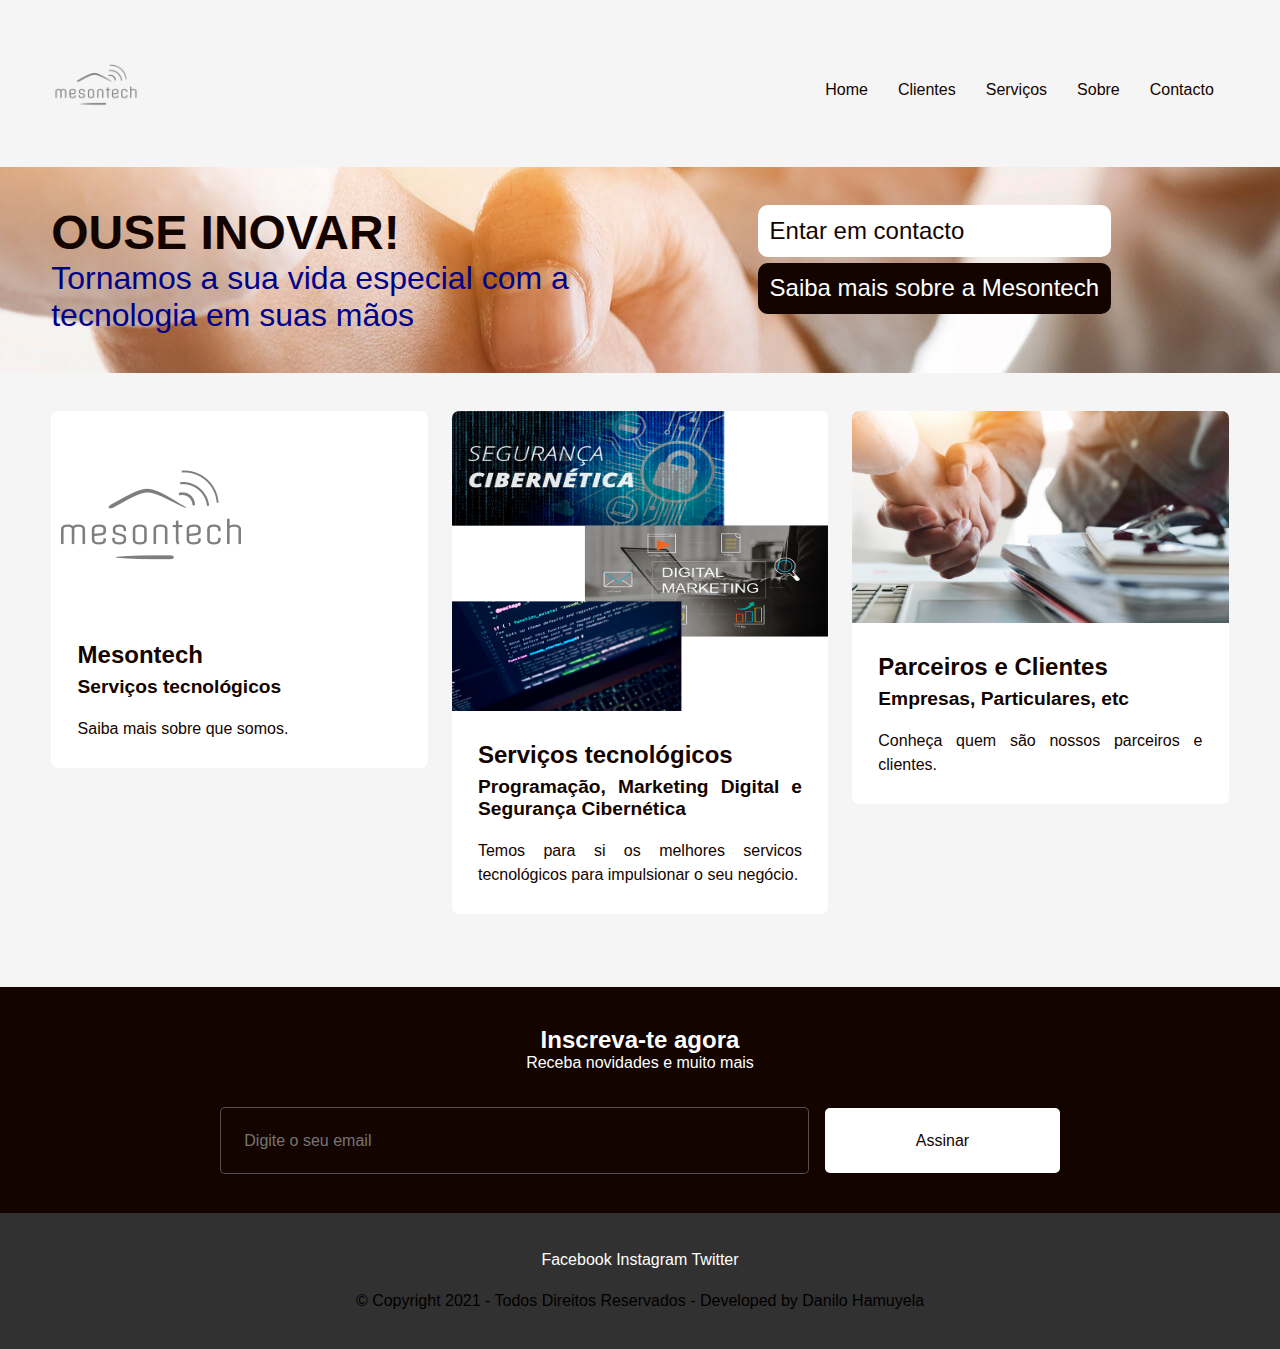
<file: index.html>
<!DOCTYPE html>
<html lang="pt-pt">
<head>
    <meta charset="UTF-8">
    <meta name="viewport" content="width=device-width, initial-scale=1.0">
    <link rel="icon" href="img/logo.png">
    <link rel="stylesheet" type="text/css" href="css/style.css">
    <title>Mesontech</title>
</head>
<body>
    <header class=" container cabecalho">
        <a href="index.html"><h1 class="logo"></h1></a>
        <button class="btn-menu">=</button>
        
        <nav class="menu">
            <a class="btn-close">x</a>
            <ul>
                <li><a href="index.html">Home</a></li>
                <li><a href="clientes.html">Clientes</a></li>
                <li><a href="Servicos.html">Serviços</a></li>
                <li><a href="sobre.html">Sobre</a></li>
                <li><a href="contacto.html">Contacto</a></li>

            </ul>
        </nav>
    
    </header>
    <div class=" container banner">
        <div class="title">
            <h2>OUSE INOVAR!</h2>
            <h3>Tornamos a sua vida especial com a tecnologia em suas mãos</h3>
        </div>
        <div class="buttons">
            <button class=" btn btn-contactar"><a href="contacto.html">Entar em contacto</a></button>
            <button class="btn btn-sobre"><a href="sobre.html">Saiba mais sobre a Mesontech</a></button>
        </div>
    </div>
    <main class="servicos container">
        <article class="servico">
            <a href="sobre.html"><img src="img/logo.png" alt="Mesontech"></a>
            <div class="inner">
                <a href="sobre.html">Mesontech</a>
                <h4>Serviços tecnológicos</h4>
                <p>Saiba mais sobre que somos.</p>
            </div>
        </article>
        <article class="servico">
            <a href="Servicos.html"><img src="img/servicos.png" alt="Serviços tecnológicos" height="300" width="500"></a>
            <div class="inner">
                <a href="Servicos.html">Serviços tecnológicos</a>
                <h4>Programação, Marketing Digital e Segurança Cibernética</h4>
                <p>Temos para si os melhores servicos tecnológicos para impulsionar o seu negócio.</p>
            </div>
        </article>
        <article class="servico">
            <a href="clientes.html"><img src="img/banner.jpg" alt="Clientes"></a>
            <div class="inner">
                <a href="clientes.html">Parceiros e Clientes</a>
                <h4>Empresas, Particulares, etc</h4>
                <p>Conheça quem são nossos parceiros e clientes.</p>
            </div>
        </article>
    </main>
    <!-- NEWSLETTER-->
    <section class=" container newsletter">
        <h2>Inscreva-te agora</h2>
        <h3>Receba novidades e muito mais</h3>
        <form>
            <input type="email" name="email" placeholder="Digite o seu email">
            <button>Assinar</button>
        </form>
    </section>
    <script src="js/jquery.min.js"></script>
    <script>
        $(".btn-menu").click(function(){
            $(".menu").show();
        });
        $(".btn-close").click(function(){
            $(".menu").hide();
        });
    </script>
</body>
<footer class=" container footer">
    <div class="social-icons">
        <a href="#">Facebook</a>
        <a href="#">Instagram</a>
        <a href="#">Twitter</a>
    </div>
    <p class="copyright">&copy Copyright 2021 - Todos Direitos Reservados - Developed by Danilo Hamuyela</p>
</footer>
</html>
</file>
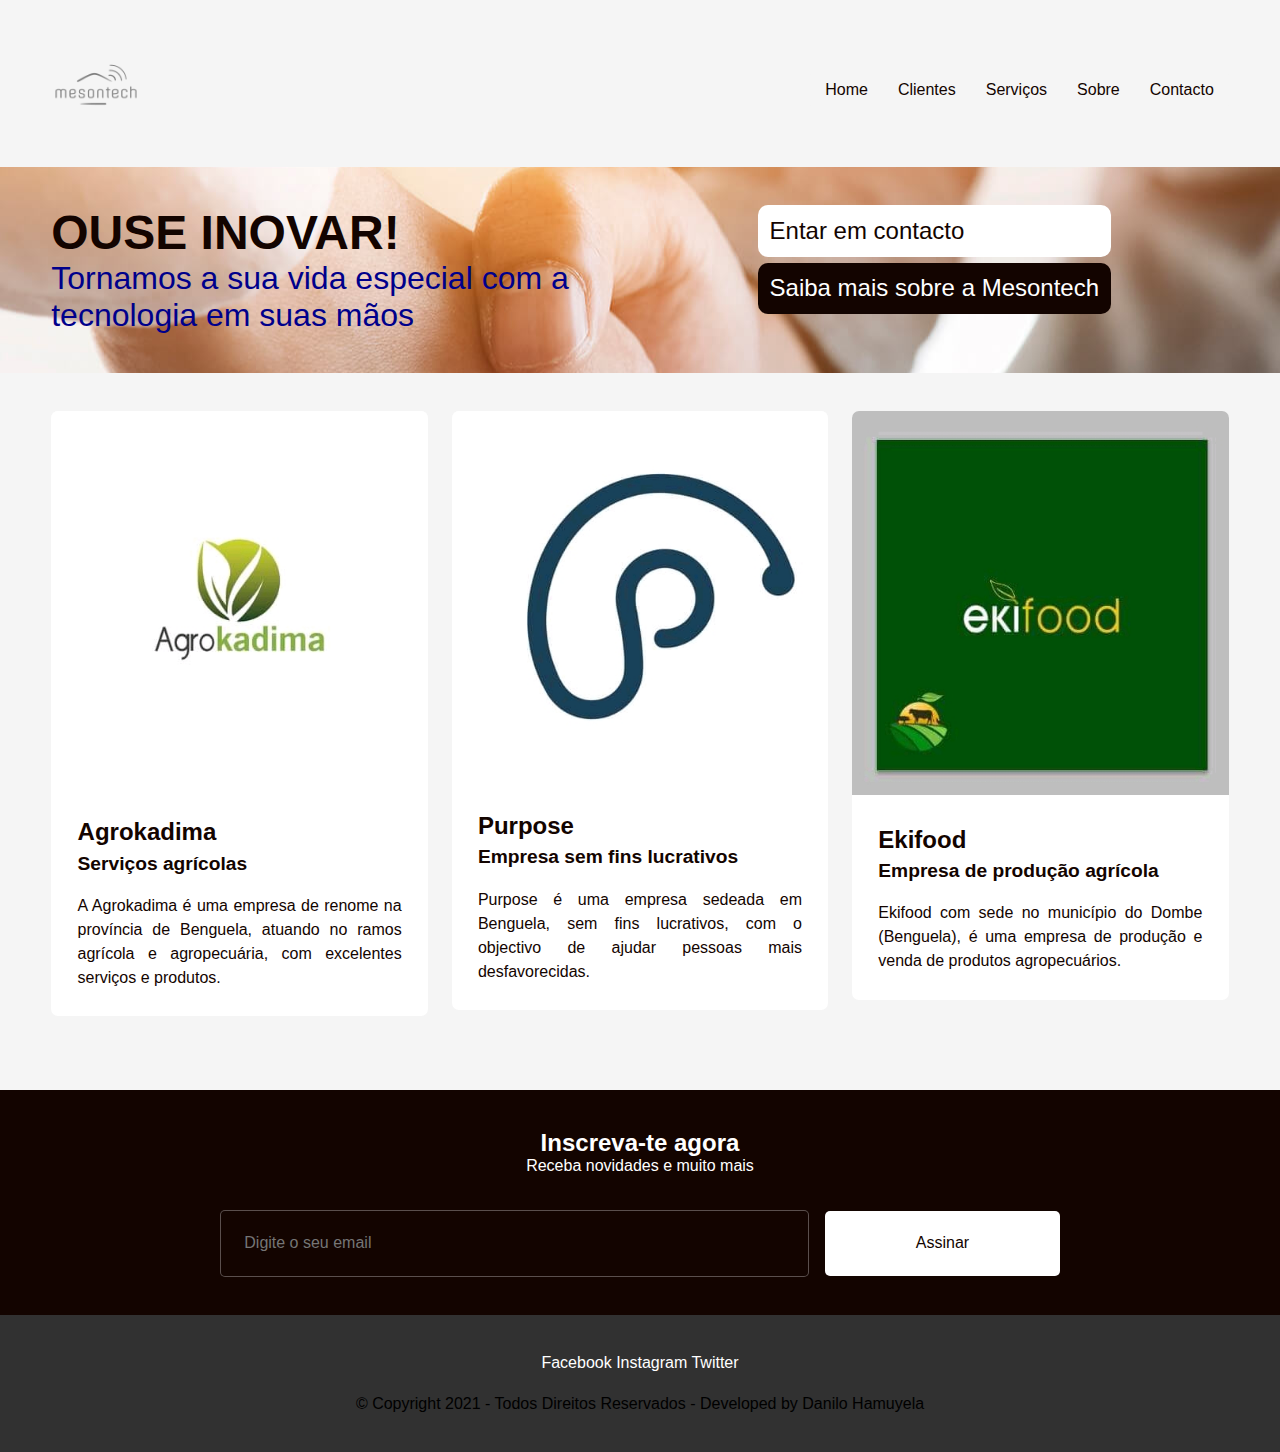
<file: clientes.html>
<!DOCTYPE html>
<html lang="pt-pt">
<head>
    <meta charset="UTF-8">
    <meta name="viewport" content="width=device-width, initial-scale=1.0">
    <link rel="icon" href="img/logo.png">
    <link rel="stylesheet" type="text/css" href="css/style.css">
    <title>Mesontech | Clientes</title>
</head>
<body>
    <header class=" container cabecalho">
        <a href="index.html"><h1 class="logo"></h1></a>
        <button class="btn-menu">=</button>
        
        <nav class="menu">
            <a class="btn-close">x</a>
            <ul>
                <li><a href="index.html">Home</a></li>
                <li><a href="clientes.html">Clientes</a></li>
                <li><a href="Servicos.html">Serviços</a></li>
                <li><a href="sobre.html">Sobre</a></li>
                <li><a href="contacto.html">Contacto</a></li>

            </ul>
        </nav>
    
    </header>
    <div class=" container banner">
        <div class="title">
            <h2>OUSE INOVAR!</h2>
            <h3>Tornamos a sua vida especial com a tecnologia em suas mãos</h3>
        </div>
        <div class="buttons">
            <button class=" btn btn-contactar"><a href="contacto.html">Entar em contacto</a></button>
            <button class="btn btn-sobre"><a href="sobre.html">Saiba mais sobre a Mesontech</a></button>
        </div>
    </div>
    <main class="clientes container">
        <article class="cliente">
            <a href="#"><img src="img/agrokadima.jpg" alt="Agrokadima"></a>
            <div class="inner">
                <a href="http://webmail.agrokadima.com" brank>Agrokadima</a>
                <h4>Serviços agrícolas</h4>
                <p>A Agrokadima é uma empresa de renome na província de Benguela, atuando no ramos agrícola e agropecuária, com excelentes serviços e produtos.</p>
            </div>
        </article>
        <article class="cliente">
            <a href="#"><img src="img/purpose.jpg" alt="Purpose"></a>
            <div class="inner">
                <a href="https://facebook.com/l_w_purpose">Purpose</a>
                <h4>Empresa sem fins lucrativos</h4>
                <p>Purpose é uma empresa sedeada em Benguela, sem fins lucrativos, com o objectivo de ajudar pessoas mais desfavorecidas.</p>
            </div>
        </article>
        <article class="cliente">
            <a href="#"><img src="img/ekifood.jpg" alt="Ekifood"></a>
            <div class="inner">
                <a href="https://facebook.com/ekifood">Ekifood</a>
                <h4>Empresa de produção agrícola</h4>
                <p>Ekifood com sede no município do Dombe (Benguela), é uma empresa de produção e venda de produtos agropecuários.</p>
            </div>
        </article>
    </main>
    <!-- NEWSLETTER-->
    <section class=" container newsletter">
        <h2>Inscreva-te agora</h2>
        <h3>Receba novidades e muito mais</h3>
        <form>
            <input type="email" name="email" placeholder="Digite o seu email">
            <button>Assinar</button>
        </form>
    </section>
    <script src="js/jquery.min.js"></script>
    <script>
        $(".btn-menu").click(function(){
            $(".menu").show();
        });
        $(".btn-close").click(function(){
            $(".menu").hide();
        });
    </script>
</body>
<footer class=" container footer">
    <div class="social-icons">
        <a href="#">Facebook</a>
        <a href="#">Instagram</a>
        <a href="#">Twitter</a>
    </div>
    <p class="copyright">&copy Copyright 2021 - Todos Direitos Reservados - Developed by Danilo Hamuyela</p>
</footer>
</html>
</file>
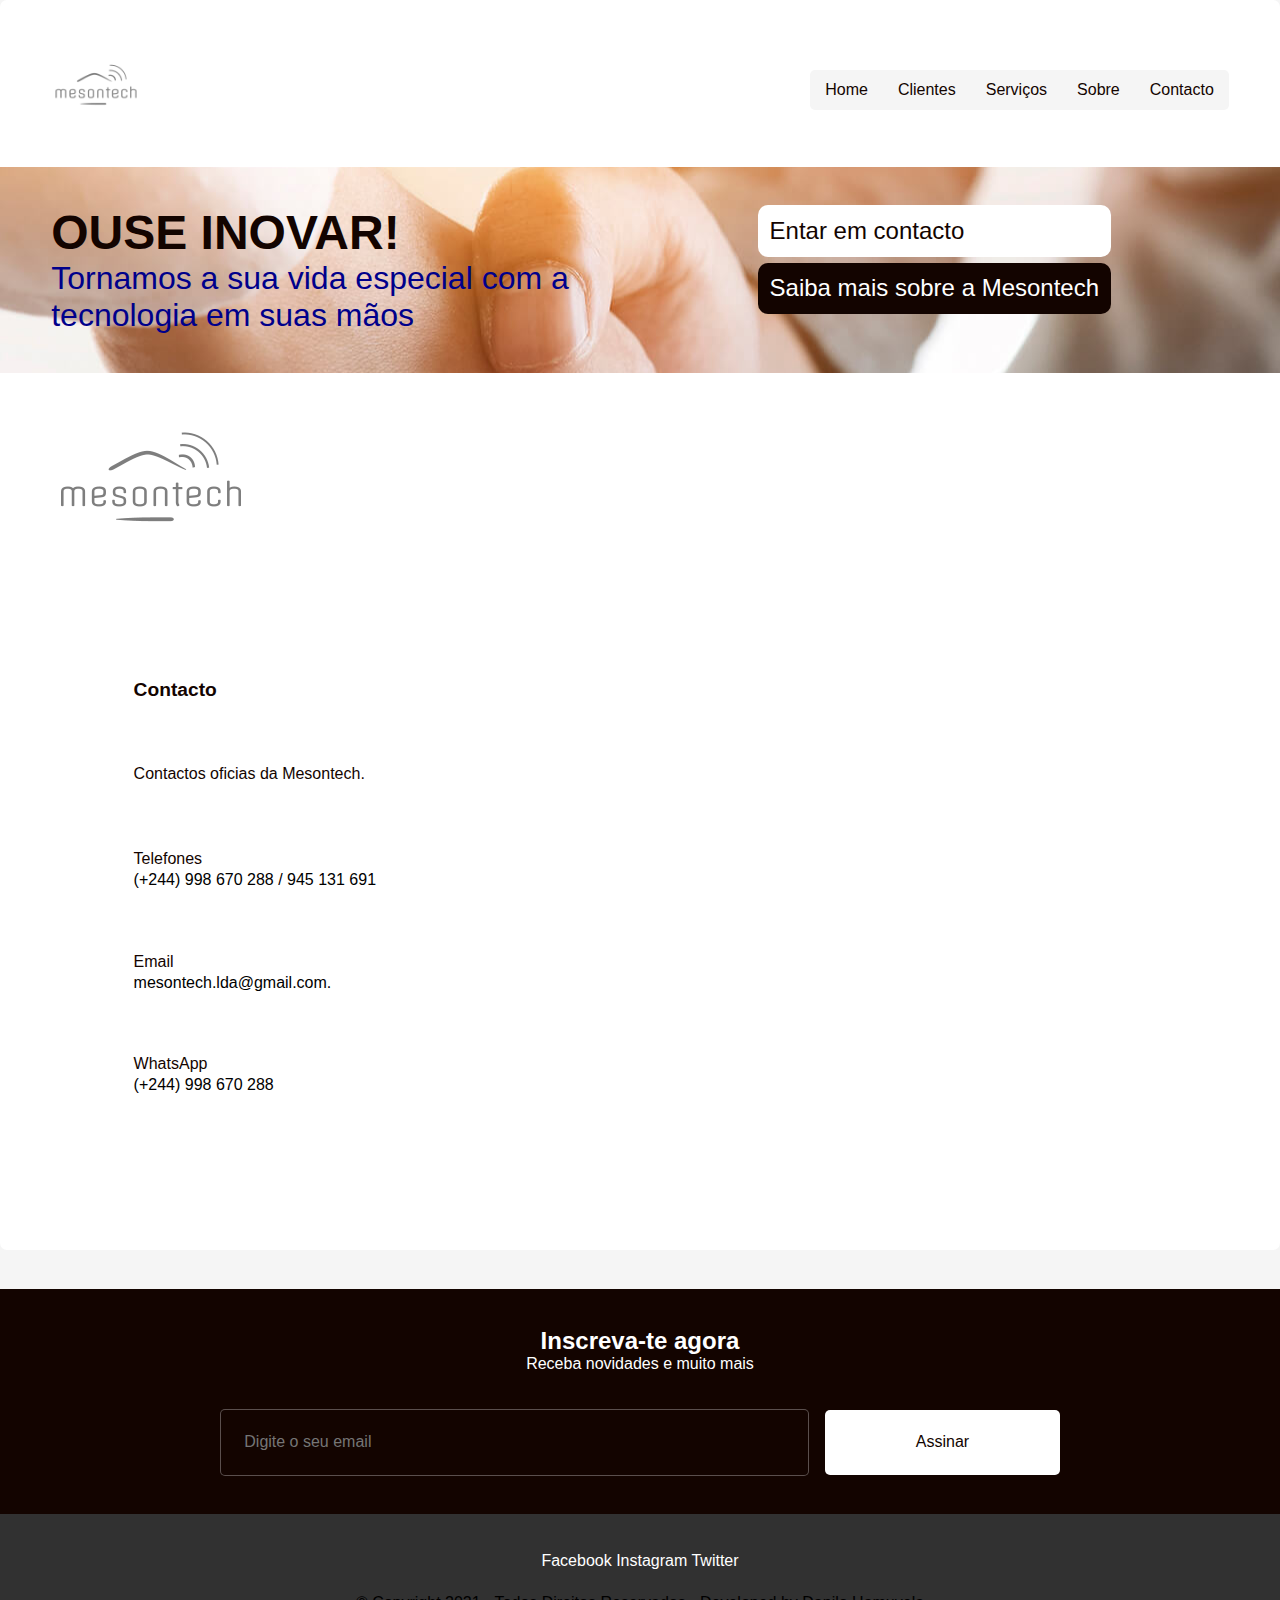
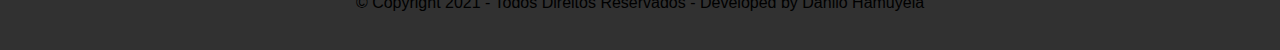
<file: contacto.html>
<!DOCTYPE html>
<html lang="pt-pt">
<head>
    <meta charset="UTF-8">
    <meta name="viewport" content="width=device-width, initial-scale=1.0">
    <link rel="icon" href="img/logo.png">
    <link rel="stylesheet" type="text/css" href="css/style.css">
    <title>Mesontech | Contacto</title>
</head>
<body>
    <header class=" container cabecalho">
        <a href="index.html"><h1 class="logo"></h1></a>
        <button class="btn-menu">=</button>
        
        <nav class="menu">
            <a class="btn-close">x</a>
            <ul>
                <li><a href="index.html">Home</a></li>
                <li><a href="clientes.html">Clientes</a></li>
                <li><a href="Servicos.html">Serviços</a></li>
                <li><a href="sobre.html">Sobre</a></li>
                <li><a href="contacto.html">Contacto</a></li>

            </ul>
        </nav>
    
    </header>
    <div class=" container banner">
        <div class="title">
            <h2>OUSE INOVAR!</h2>
            <h3>Tornamos a sua vida especial com a tecnologia em suas mãos</h3>
        </div>
        <div class="buttons">
            <button class=" btn btn-contactar"><a href="contacto.html">Entar em contacto</a></button>
            <button class="btn btn-sobre"><a href="sobre.html">Saiba mais sobre a Mesontech</a></button>
        </div>
    </div>
    <main class="sobre container">
        <article class="sobre">
            <a href="#"><img src="img/logo.png" alt="Desenvolvimento de software"></a>
            <div class="inner">
                <h4>Contacto</h4>
                <p>Contactos oficias da Mesontech.</p>
                <p><b>Telefones</b></p>
                    (+244) 998 670 288 / 945 131 691
                <p><b>Email</b></p>
                    mesontech.lda@gmail.com.
                <p><b>WhatsApp</b></p>
                    (+244) 998 670 288
            </div>
        </article>
    </main>
    <!-- NEWSLETTER-->
    <section class=" container newsletter">
        <h2>Inscreva-te agora</h2>
        <h3>Receba novidades e muito mais</h3>
        <form>
            <input type="email" name="email" placeholder="Digite o seu email">
            <button>Assinar</button>
        </form>
    </section>
    <script src="js/jquery.min.js"></script>
    <script>
        $(".btn-menu").click(function(){
            $(".menu").show();
        });
        $(".btn-close").click(function(){
            $(".menu").hide();
        });
    </script>
</body>
<footer class=" container footer">
    <div class="social-icons">
        <a href="#">Facebook</a>
        <a href="#">Instagram</a>
        <a href="#">Twitter</a>
    </div>
    <p class="copyright">&copy Copyright 2021 - Todos Direitos Reservados - Developed by Danilo Hamuyela</p>
</footer>
</html>
</file>
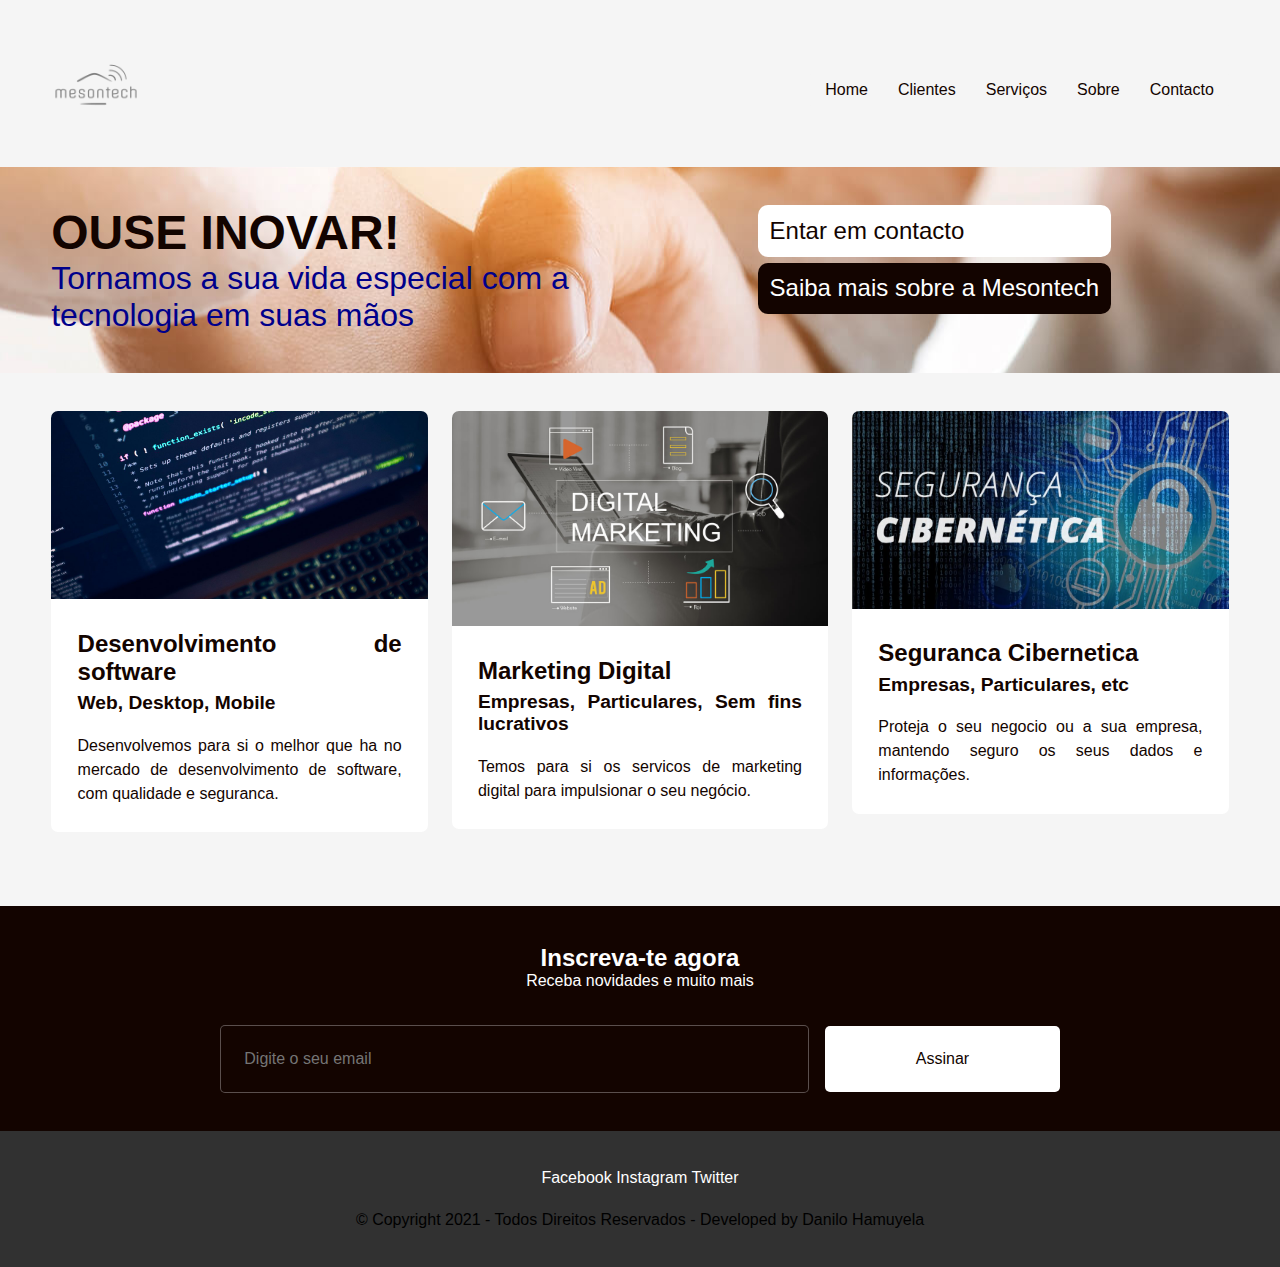
<file: Servicos.html>
<!DOCTYPE html>
<html lang="pt-pt">
<head>
    <meta charset="UTF-8">
    <meta name="viewport" content="width=device-width, initial-scale=1.0">
    <link rel="icon" href="img/logo.png">
    <link rel="stylesheet" type="text/css" href="css/style.css">
    <title>Mesontech | Serviços</title>
</head>
<body>
    <header class=" container cabecalho">
        <a href="index.html"><h1 class="logo"></h1></a>
        <button class="btn-menu">=</button>
        
        <nav class="menu">
            <a class="btn-close">x</a>
            <ul>
                <li><a href="index.html">Home</a></li>
                <li><a href="clientes.html">Clientes</a></li>
                <li><a href="Servicos.html">Serviços</a></li>
                <li><a href="sobre.html">Sobre</a></li>
                <li><a href="contacto.html">Contacto</a></li>

            </ul>
        </nav>
    
    </header>
    <div class=" container banner">
        <div class="title">
            <h2>OUSE INOVAR!</h2>
            <h3>Tornamos a sua vida especial com a tecnologia em suas mãos</h3>
        </div>
        <div class="buttons">
            <button class=" btn btn-contactar"><a href="contacto.html">Entar em contacto</a></button>
            <button class="btn btn-sobre"><a href="sobre.html">Saiba mais sobre a Mesontech</a></button>
        </div>
    </div>
    <main class="servicos container">
        <article class="servico">
            <a href="servicos/dev-software.html"><img src="img/prog.jpg" alt="Desenvolvimento de software"></a>
            <div class="inner">
                <a href="servicos/dev-software.html">Desenvolvimento de software</a>
                <h4>Web, Desktop, Mobile</h4>
                <p>Desenvolvemos para si o melhor que ha no mercado de desenvolvimento de software, com qualidade e seguranca.</p>
            </div>
        </article>
        <article class="servico">
            <a href="servicos/marketing.html"><img src="img/md.jpeg" alt="Marketing Digital"></a>
            <div class="inner">
                <a href="servicos/marketing.html">Marketing Digital</a>
                <h4>Empresas, Particulares, Sem fins lucrativos</h4>
                <p>Temos para si os servicos de marketing digital para impulsionar o seu negócio.</p>
            </div>
        </article>
        <article class="servico">
            <a href="servicos/seg-info.html"><img src="img/sc.jpg" alt="Seguranca Cibernetica"></a>
            <div class="inner">
                <a href="servicos/seg-info.html">Seguranca Cibernetica</a>
                <h4>Empresas, Particulares, etc</h4>
                <p>Proteja o seu negocio ou a sua empresa, mantendo seguro os seus dados e informações.</p>
            </div>
        </article>
    </main>
    <!-- NEWSLETTER-->
    <section class=" container newsletter">
        <h2>Inscreva-te agora</h2>
        <h3>Receba novidades e muito mais</h3>
        <form>
            <input type="email" name="email" placeholder="Digite o seu email">
            <button>Assinar</button>
        </form>
    </section>
    <script src="js/jquery.min.js"></script>
    <script>
        $(".btn-menu").click(function(){
            $(".menu").show();
        });
        $(".btn-close").click(function(){
            $(".menu").hide();
        });
    </script>
</body>
<footer class=" container footer">
    <div class="social-icons">
        <a href="#">Facebook</a>
        <a href="#">Instagram</a>
        <a href="#">Twitter</a>
    </div>
    <p class="copyright">&copy Copyright 2021 - Todos Direitos Reservados - Developed by Danilo Hamuyela</p>
</footer>
</html>
</file>
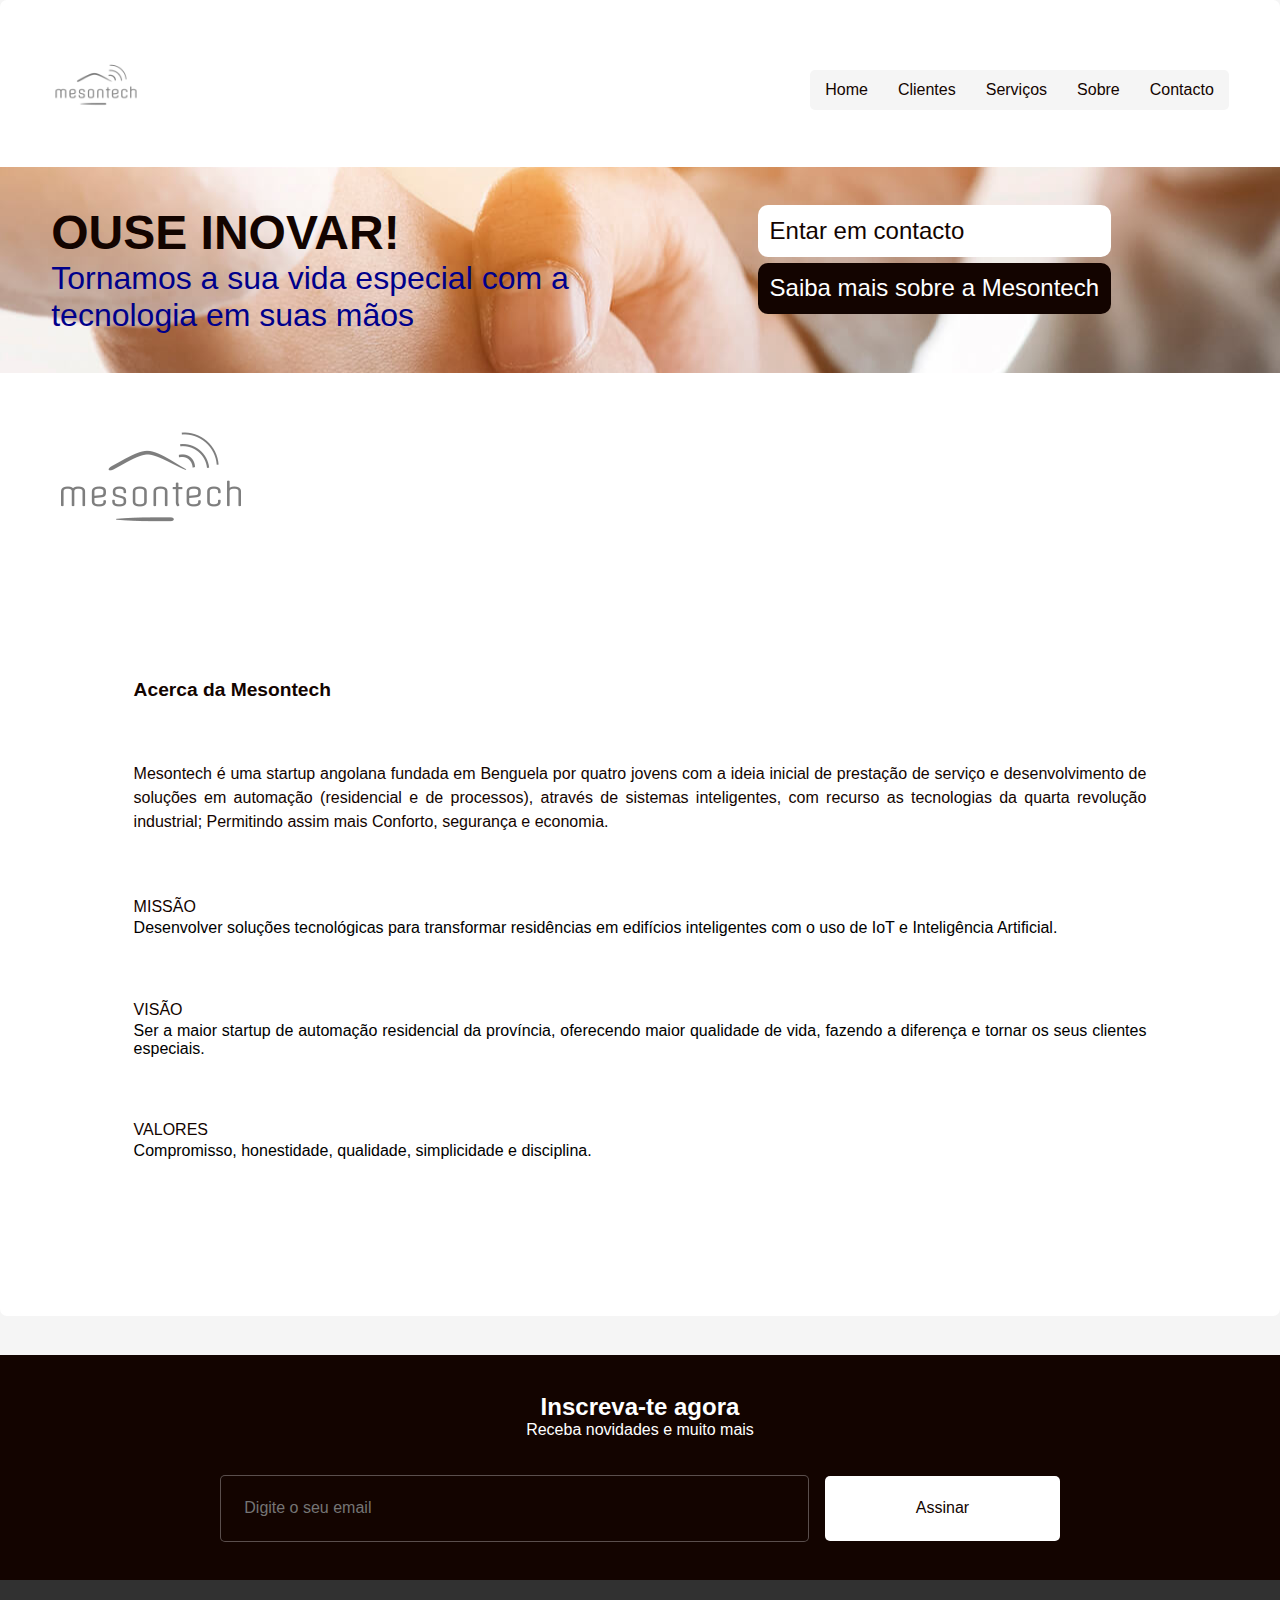
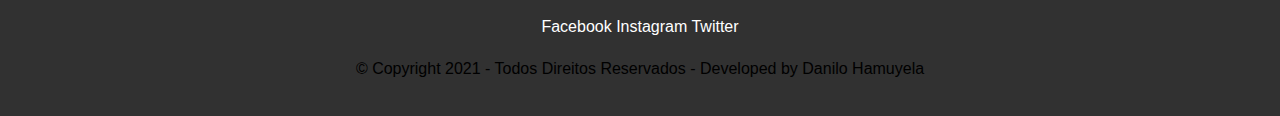
<file: sobre.html>
<!DOCTYPE html>
<html lang="pt-pt">
<head>
    <meta charset="UTF-8">
    <meta name="viewport" content="width=device-width, initial-scale=1.0">
    <link rel="icon" href="img/logo.png">
    <link rel="stylesheet" type="text/css" href="css/style.css">
    <title>Mesontech | Sobre</title>
</head>
<body>
    <header class=" container cabecalho">
        <a href="index.html"><h1 class="logo"></h1></a>
        <button class="btn-menu">=</button>
        
        <nav class="menu">
            <a class="btn-close">x</a>
            <ul>
                <li><a href="index.html">Home</a></li>
                <li><a href="clientes.html">Clientes</a></li>
                <li><a href="Servicos.html">Serviços</a></li>
                <li><a href="sobre.html">Sobre</a></li>
                <li><a href="contacto.html">Contacto</a></li>

            </ul>
        </nav>
    
    </header>
    <div class=" container banner">
        <div class="title">
            <h2>OUSE INOVAR!</h2>
            <h3>Tornamos a sua vida especial com a tecnologia em suas mãos</h3>
        </div>
        <div class="buttons">
            <button class=" btn btn-contactar"><a href="contacto.html">Entar em contacto</a></button>
            <button class="btn btn-sobre"><a href="sobre.html">Saiba mais sobre a Mesontech</a></button>
        </div>
    </div>
    <main class="sobre container">
        <article class="sobre">
            <a href="#"><img src="img/logo.png" alt="Desenvolvimento de software"></a>
            <div class="inner">
                <h4>Acerca da Mesontech</h4>
                <p>Mesontech é uma startup angolana fundada em Benguela por quatro jovens com a ideia inicial de prestação de serviço e desenvolvimento de soluções em automação (residencial e de processos), através de sistemas inteligentes, com recurso as tecnologias da quarta revolução industrial; Permitindo assim mais Conforto, segurança e economia.</p>
                <p><b>MISSÃO</b></p>
                    Desenvolver soluções tecnológicas para transformar residências em edifícios inteligentes com o uso de ‎IoT e Inteligência Artificial.
                <p><b>VISÃO</b></p>
                    Ser a maior startup de automação residencial da província, oferecendo maior qualidade de vida, fazendo a diferença e tornar os seus clientes especiais.
                <p><b>VALORES</b></p>
                    Compromisso, honestidade, qualidade, simplicidade e disciplina.
            </div>
        </article>
    </main>
    <!-- NEWSLETTER-->
    <section class=" container newsletter">
        <h2>Inscreva-te agora</h2>
        <h3>Receba novidades e muito mais</h3>
        <form>
            <input type="email" name="email" placeholder="Digite o seu email">
            <button>Assinar</button>
        </form>
    </section>
    <script src="js/jquery.min.js"></script>
    <script>
        $(".btn-menu").click(function(){
            $(".menu").show();
        });
        $(".btn-close").click(function(){
            $(".menu").hide();
        });
    </script>
</body>
<footer class=" container footer">
    <div class="social-icons">
        <a href="#">Facebook</a>
        <a href="#">Instagram</a>
        <a href="#">Twitter</a>
    </div>
    <p class="copyright">&copy Copyright 2021 - Todos Direitos Reservados - Developed by Danilo Hamuyela</p>
</footer>
</html>
</file>
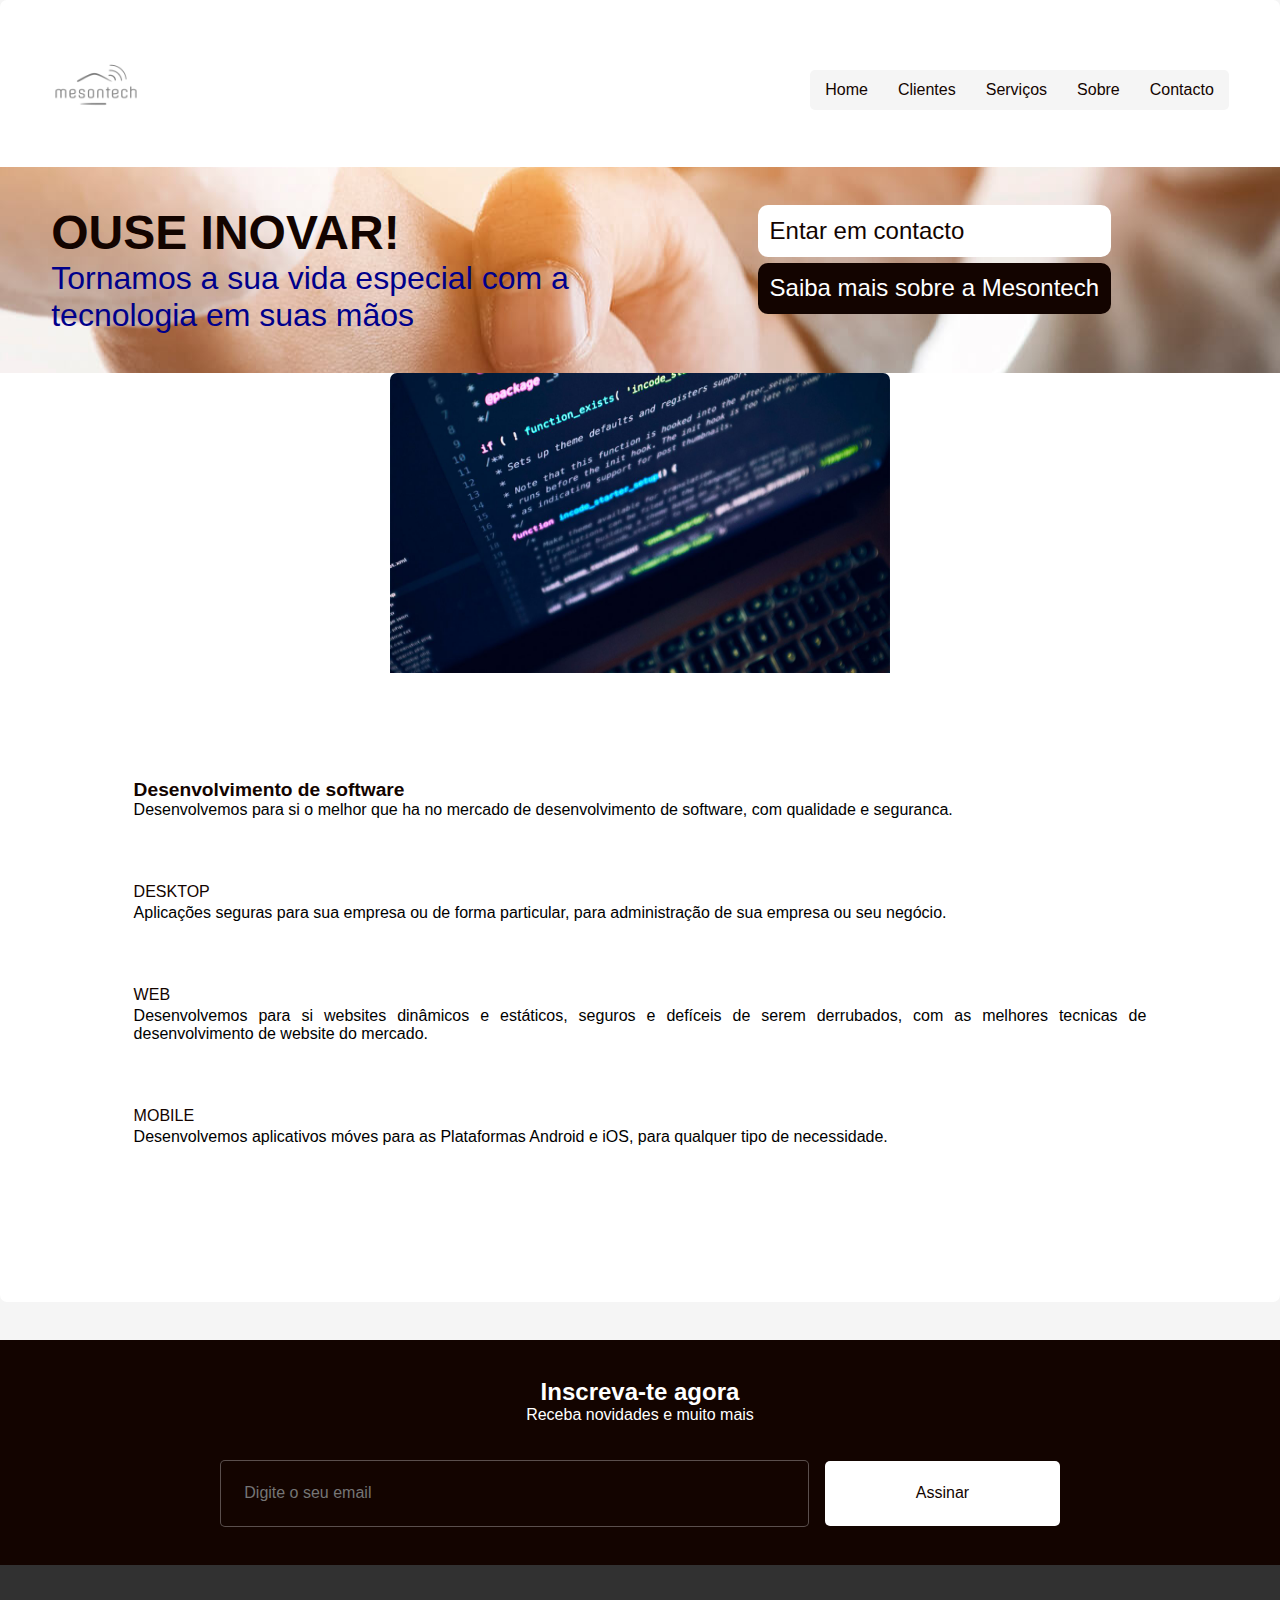
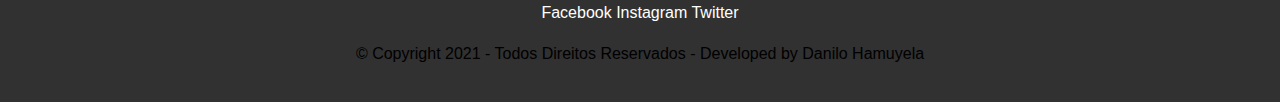
<file: servicos/dev-software.html>
<!DOCTYPE html>
<html lang="pt-pt">
<head>
    <meta charset="UTF-8">
    <meta name="viewport" content="width=device-width, initial-scale=1.0">
    <link rel="icon" href="../img/logo.png">
    <link rel="stylesheet" type="text/css" href="../css/style.css">
    <title>Mesontech | Desenvolvimento de software</title>
</head>
<body>
    <header class=" container cabecalho">
        <a href="../index.html"><h1 class="logo"></h1></a>
        <button class="btn-menu">=</button>
        
        <nav class="menu">
            <a class="btn-close">x</a>
            <ul>
                <li><a href="../index.html">Home</a></li>
                <li><a href="../clientes.html">Clientes</a></li>
                <li><a href="../Servicos.html">Serviços</a></li>
                <li><a href="../sobre.html">Sobre</a></li>
                <li><a href="../contacto.html">Contacto</a></li>

            </ul>
        </nav>
    
    </header>
    <div class=" container banner">
        <div class="title">
            <h2>OUSE INOVAR!</h2>
            <h3>Tornamos a sua vida especial com a tecnologia em suas mãos</h3>
        </div>
        <div class="buttons">
            <button class=" btn btn-contactar"><a href="../contacto.html">Entar em contacto</a></button>
            <button class="btn btn-sobre"><a href="../sobre.html">Saiba mais sobre a Mesontech</a></button>
        </div>
    </div>
    <main class="sobre container">
        <article class="sobre">
           <center><a href="#"><img src="../img/prog.jpg" alt="Desenvolvimento de software" width="500" height="300"></a></center>
            <div class="inner">
                <h4>Desenvolvimento de software</h4>
                Desenvolvemos para si o melhor que ha no mercado de desenvolvimento de software, com qualidade e seguranca.
                <p><b>DESKTOP</b></p>
                    Aplicações seguras para sua empresa ou de forma particular, para administração de sua empresa ou seu negócio.
                <p><b>WEB</b></p>
                    Desenvolvemos para si websites dinâmicos e estáticos, seguros e defíceis de serem derrubados, com as melhores tecnicas de desenvolvimento de website do mercado.
                <p><b>MOBILE</b></p>
                    Desenvolvemos aplicativos móves para as Plataformas Android e iOS, para qualquer tipo de necessidade.
            </div>
        </article>
    </main>
    <!-- NEWSLETTER-->
    <section class=" container newsletter">
        <h2>Inscreva-te agora</h2>
        <h3>Receba novidades e muito mais</h3>
        <form>
            <input type="email" name="email" placeholder="Digite o seu email">
            <button>Assinar</button>
        </form>
    </section>
    <script src="../js/jquery.min.js"></script>
    <script>
        $(".btn-menu").click(function(){
            $(".menu").show();
        });
        $(".btn-close").click(function(){
            $(".menu").hide();
        });
    </script>
</body>
<footer class=" container footer">
    <div class="social-icons">
        <a href="#">Facebook</a>
        <a href="#">Instagram</a>
        <a href="#">Twitter</a>
    </div>
    <p class="copyright">&copy Copyright 2021 - Todos Direitos Reservados - Developed by Danilo Hamuyela</p>
</footer>
</html>
</file>
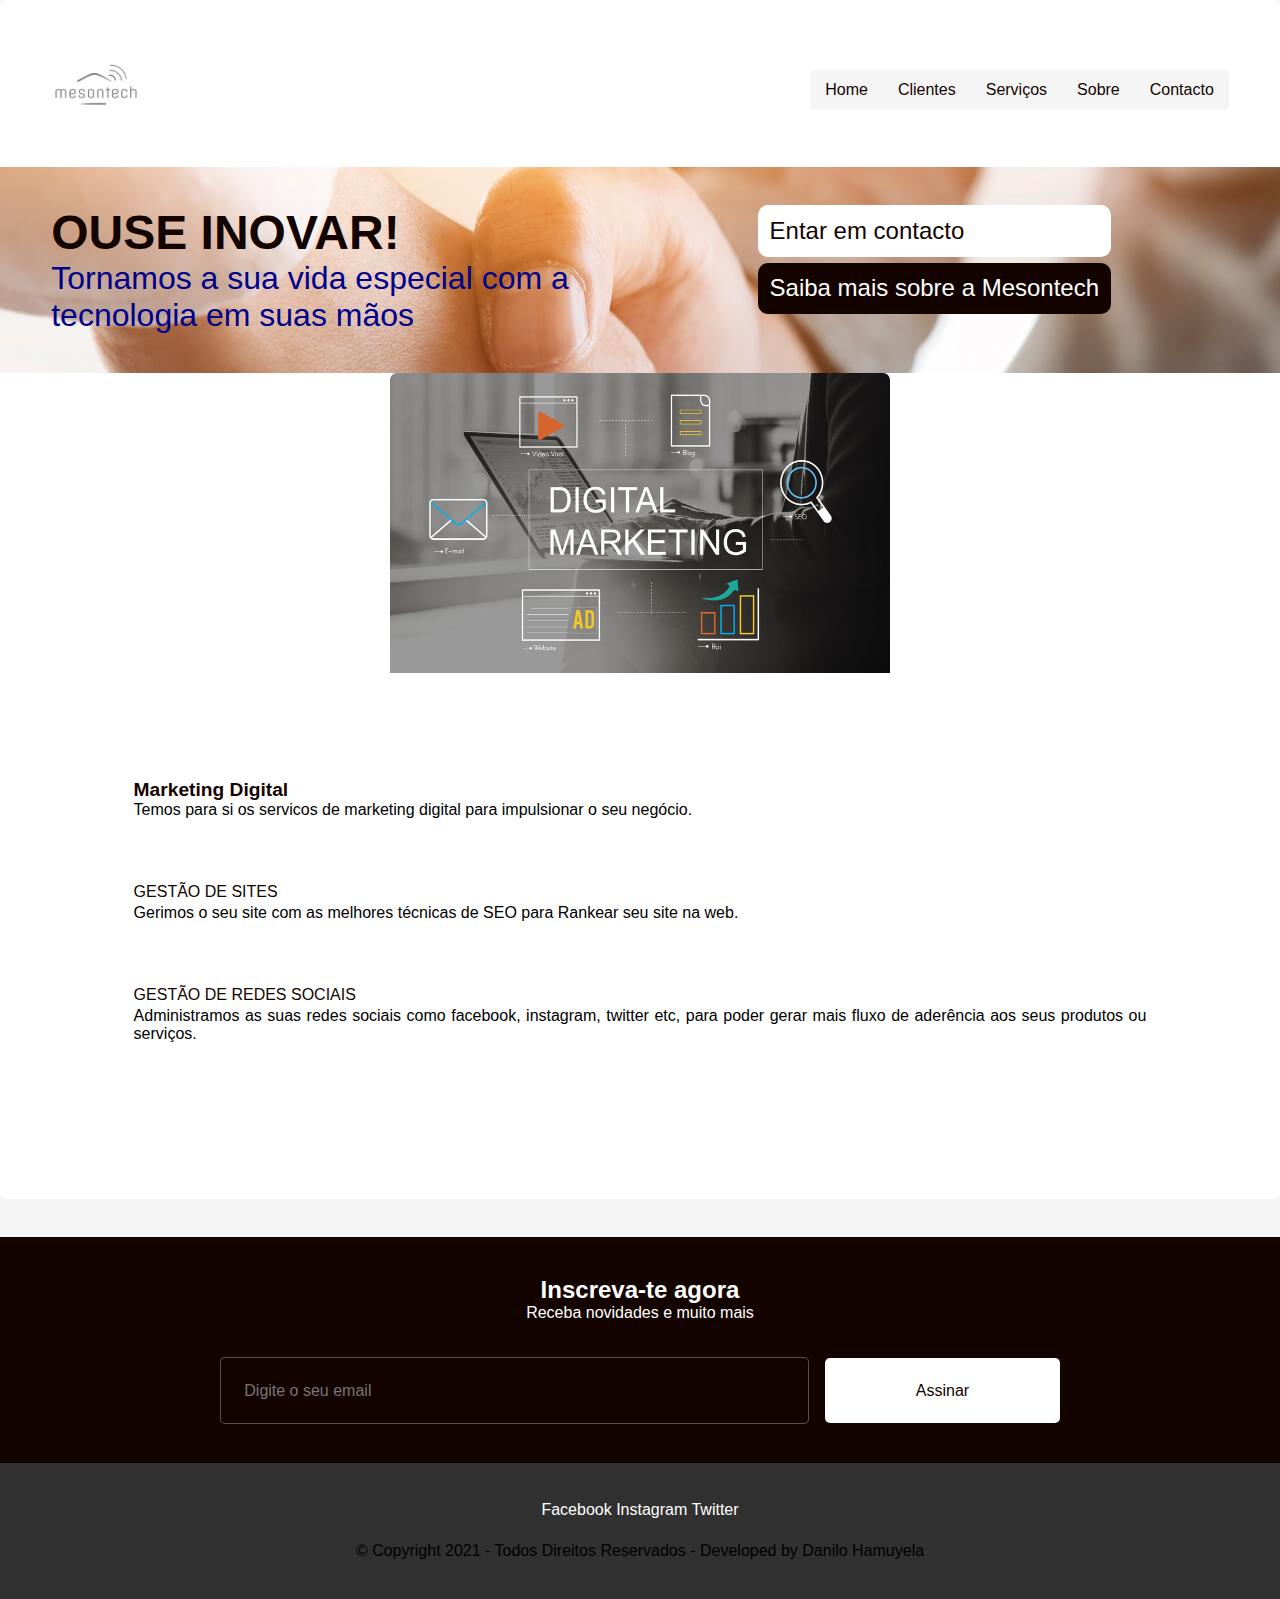
<file: servicos/marketing.html>
<!DOCTYPE html>
<html lang="pt-pt">
<head>
    <meta charset="UTF-8">
    <meta name="viewport" content="width=device-width, initial-scale=1.0">
    <link rel="icon" href="../img/logo.png">
    <link rel="stylesheet" type="text/css" href="../css/style.css">
    <title>Mesontech | Marketing Digital</title>
</head>
<body>
    <header class=" container cabecalho">
        <a href="../index.html"><h1 class="logo"></h1></a>
        <button class="btn-menu">=</button>
        
        <nav class="menu">
            <a class="btn-close">x</a>
            <ul>
                <li><a href="../index.html">Home</a></li>
                <li><a href="../clientes.html">Clientes</a></li>
                <li><a href="../Servicos.html">Serviços</a></li>
                <li><a href="../sobre.html">Sobre</a></li>
                <li><a href="../contacto.html">Contacto</a></li>

            </ul>
        </nav>
    
    </header>
    <div class=" container banner">
        <div class="title">
            <h2>OUSE INOVAR!</h2>
            <h3>Tornamos a sua vida especial com a tecnologia em suas mãos</h3>
        </div>
        <div class="buttons">
            <button class=" btn btn-contactar"><a href="../contacto.html">Entar em contacto</a></button>
            <button class="btn btn-sobre"><a href="../sobre.html">Saiba mais sobre a Mesontech</a></button>
        </div>
    </div>
    <main class="sobre container">
        <article class="sobre">
           <center><a href="#"><img src="../img/md.jpeg" alt="Marketing Digital" width="500" height="300"></a></center>
            <div class="inner">
                <h4>Marketing Digital</h4>
                Temos para si os servicos de marketing digital para impulsionar o seu negócio.
                <p><b>GESTÃO DE SITES</b></p>
                    Gerimos o seu site com as melhores técnicas de SEO para Rankear seu site na web.
                <p><b>GESTÃO DE REDES SOCIAIS</b></p>
                    Administramos as suas redes sociais como facebook, instagram, twitter etc, para poder gerar mais fluxo de aderência aos seus produtos ou serviços.
            </div>
        </article>
    </main>
    <!-- NEWSLETTER-->
    <section class=" container newsletter">
        <h2>Inscreva-te agora</h2>
        <h3>Receba novidades e muito mais</h3>
        <form>
            <input type="email" name="email" placeholder="Digite o seu email">
            <button>Assinar</button>
        </form>
    </section>
    <script src="../js/jquery.min.js"></script>
    <script>
        $(".btn-menu").click(function(){
            $(".menu").show();
        });
        $(".btn-close").click(function(){
            $(".menu").hide();
        });
    </script>
</body>
<footer class=" container footer">
    <div class="social-icons">
        <a href="#">Facebook</a>
        <a href="#">Instagram</a>
        <a href="#">Twitter</a>
    </div>
    <p class="copyright">&copy Copyright 2021 - Todos Direitos Reservados - Developed by Danilo Hamuyela</p>
</footer>
</html>
</file>
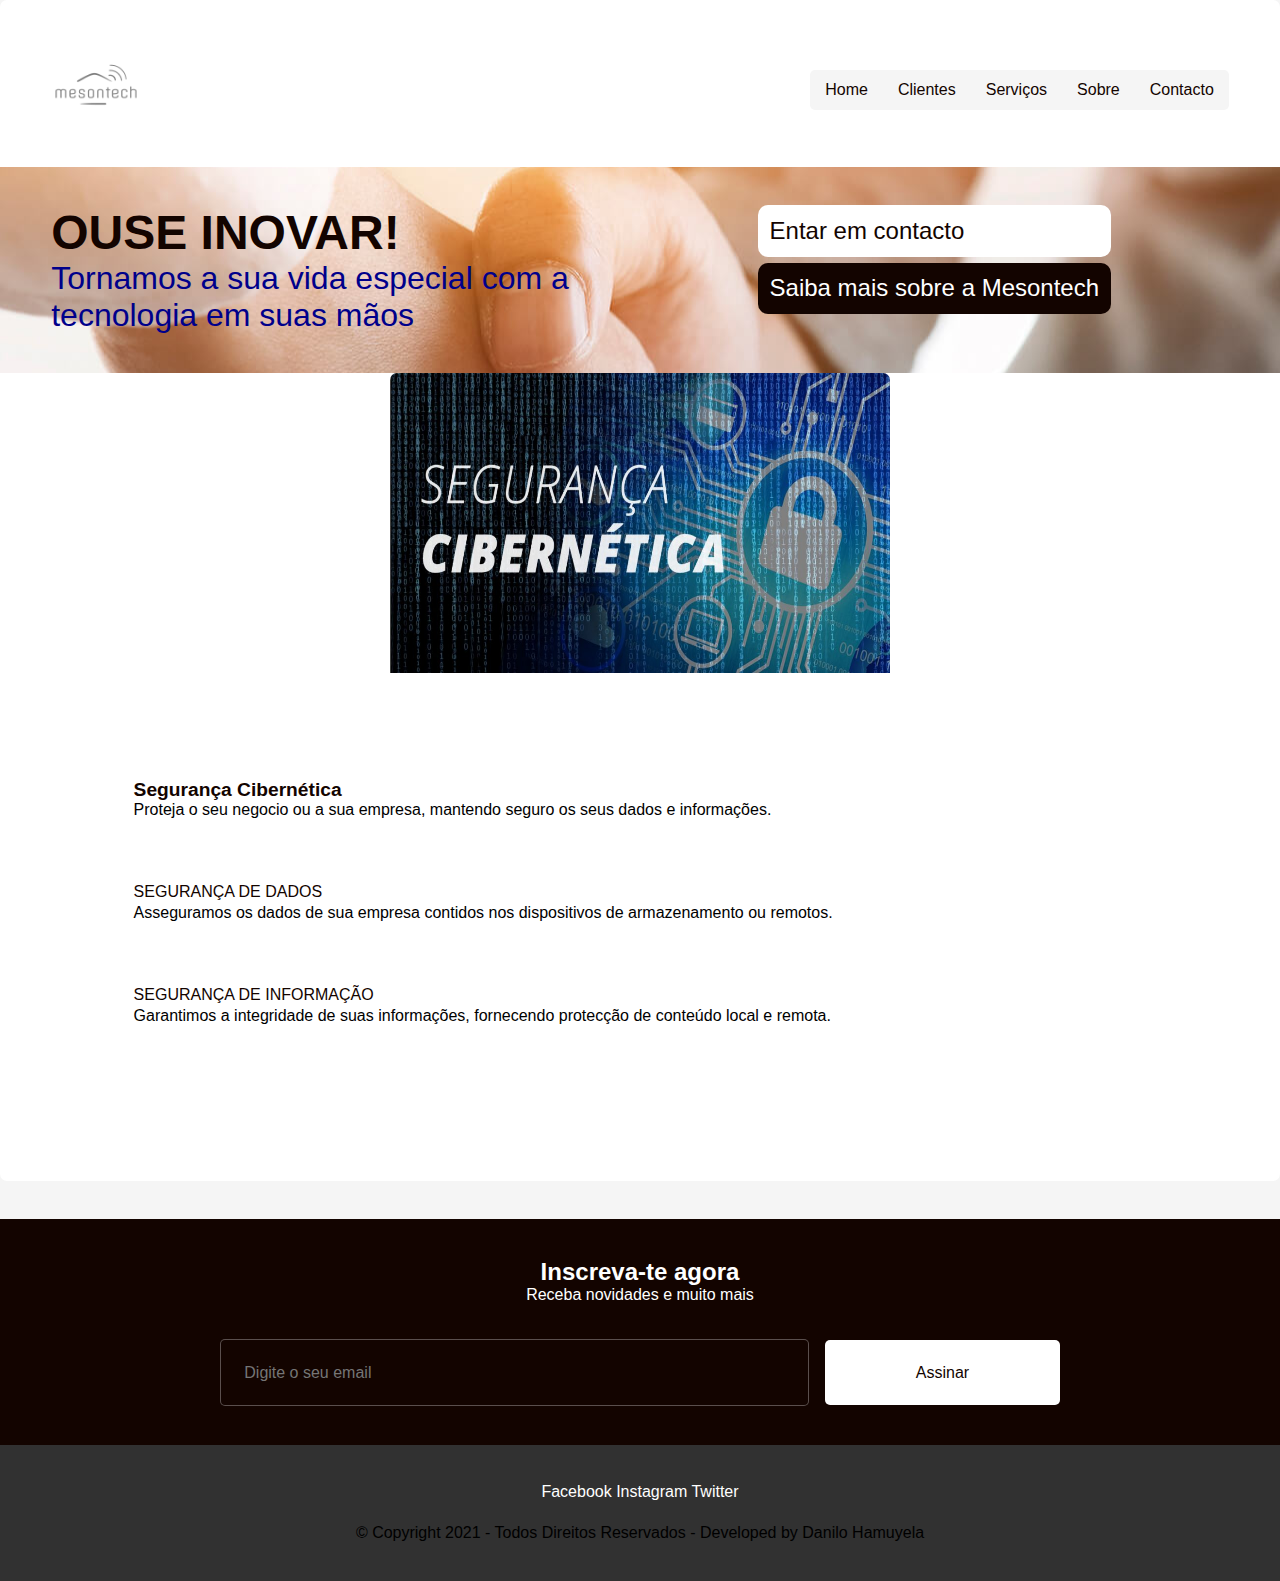
<file: servicos/seg-info.html>
<!DOCTYPE html>
<html lang="pt-pt">
<head>
    <meta charset="UTF-8">
    <meta name="viewport" content="width=device-width, initial-scale=1.0">
    <link rel="icon" href="../img/logo.png">
    <link rel="stylesheet" type="text/css" href="../css/style.css">
    <title>Mesontech | Segurança cibernética</title>
</head>
<body>
    <header class=" container cabecalho">
        <a href="../index.html"><h1 class="logo"></h1></a>
        <button class="btn-menu">=</button>
        
        <nav class="menu">
            <a class="btn-close">x</a>
            <ul>
                <li><a href="../index.html">Home</a></li>
                <li><a href="../clientes.html">Clientes</a></li>
                <li><a href="../Servicos.html">Serviços</a></li>
                <li><a href="../sobre.html">Sobre</a></li>
                <li><a href="../contacto.html">Contacto</a></li>

            </ul>
        </nav>
    
    </header>
    <div class=" container banner">
        <div class="title">
            <h2>OUSE INOVAR!</h2>
            <h3>Tornamos a sua vida especial com a tecnologia em suas mãos</h3>
        </div>
        <div class="buttons">
            <button class=" btn btn-contactar"><a href="../contacto.html">Entar em contacto</a></button>
            <button class="btn btn-sobre"><a href="../sobre.html">Saiba mais sobre a Mesontech</a></button>
        </div>
    </div>
    <main class="sobre container">
        <article class="sobre">
           <center><a href="#"><img src="../img/sc.jpg" alt="Segurança cibernética" width="500" height="300"></a></center>
            <div class="inner">
                <h4>Segurança Cibernética</h4>
                    Proteja o seu negocio ou a sua empresa, mantendo seguro os seus dados e informações.
                <p><b>SEGURANÇA DE DADOS</b></p>
                    Asseguramos os dados de sua empresa contidos nos dispositivos de armazenamento ou remotos.
                <p><b>SEGURANÇA DE INFORMAÇÃO</b></p>
                    Garantimos a integridade de suas informações, fornecendo protecção de conteúdo local e remota.
            </div>
        </article>
    </main>
    <!-- NEWSLETTER-->
    <section class=" container newsletter">
        <h2>Inscreva-te agora</h2>
        <h3>Receba novidades e muito mais</h3>
        <form>
            <input type="email" name="email" placeholder="Digite o seu email">
            <button>Assinar</button>
        </form>
    </section>
    <script src="../js/jquery.min.js"></script>
    <script>
        $(".btn-menu").click(function(){
            $(".menu").show();
        });
        $(".btn-close").click(function(){
            $(".menu").hide();
        });
    </script>
</body>
<footer class=" container footer">
    <div class="social-icons">
        <a href="#">Facebook</a>
        <a href="#">Instagram</a>
        <a href="#">Twitter</a>
    </div>
    <p class="copyright">&copy Copyright 2021 - Todos Direitos Reservados - Developed by Danilo Hamuyela</p>
</footer>
</html>
</file>
<file: css/style.css>
* {margin: 0; padding: 0; font-size: 100%; border: none; outline: none; font-weight: 300; box-sizing: border-box; font-family: Arial, Helvetica, sans-serif;}
body {background-color: #f5f5f5;}
a {text-decoration: none;}
ul {list-style: none;}
img {max-width: 100%;}


.container {width: 100%; float: left; padding: 3% 4%; text-align: center;}

/* CABEÇALHO */
.cabecalho {}
.logo {width: 90px; height: 90px; background: url(../img/logo.png) center center/90px no-repeat;}

/* MENU */
.btn-menu {width: 56px; height: 56px; float: right; text-align: center; border-radius: 56px; cursor: pointer;}
.menu {display: none; width: 100%; height: 100%; position: fixed; background-color: rgba(0,0,0,0.8); top: 0; left: 0;}
.menu ul {width: 100%; float: left; text-align: center;}
.menu li {padding: 1.5%;}
.menu li a {font-size: 1em; color: #fff; padding: 1.5% 3%;}
.menu li a:hover {border: 1px solid #f5f5f5;}
.btn-close {font-size: 1.5em; color: #fff; float: right; cursor: pointer; margin: 2% 3% 0 0;}

/* BANNER */
.banner {background: url(../img/banner.jpg) no-repeat fixed;}
.title {width: 100%;}
.title h2 {font-size: 2.5em; color: #130400; font-weight: 700;}
.title h3 {font-size: 1.5em; color:darkblue;}
.buttons {width: 100%; margin-top: 2%;}
.btn {width: 60%; font-size: 1.5em; text-align: left; cursor: pointer; padding: 2%; border-radius: 10px;}
.btn-contactar {background-color: #fff; color: #130400;}
.btn-sobre {background-color: #130400; color: #fff; margin-top: 1%;}
.btn-contactar a {color: #130400; text-decoration: none;}
.btn-sobre a {color: #fff; text-decoration: none;}

/*SERVICOS */
.servicos {}
.servico {width: 100%; background-color: #fff; text-align: justify; border-radius: 7px; margin-bottom: 3%;}
.servico img {border-radius: 7px 7px 0 0;}
.inner {padding: 7%;}
.inner a {font-size: 1.5em; color: #130400; font-weight: 700;}
.inner h4 {font-size: 1.2em; color: #130400; margin-top: 2%;}
.inner p {color: #130400; margin-top: 6%; line-height: 1.5em;}

/*NEWSLETTER*/
.newsletter {background-color: #130400;}
.newsletter h2 {font-size: 1.5em; color: #fff; font-weight: 700;}
.newsletter h3 {color: #fff;}
.newsletter form {margin-top: 3%;}
.newsletter input {width: 60%; background-color: #130400; color: #fff; border: 1px solid rgba(255,255,255,0.3); padding: 2%; border-radius: 5px;}
.newsletter button {width: 60%; background-color: #fff; color: #130400; padding: 2%; border-radius: 5px; cursor: pointer; margin-top: 2%;}

/*FOOTER*/
.footer{text-align: center; background-color: rgba(0,0,0,0.8);}
.footer p { color: black; text-align: center; margin-top: 2%;}
.social-icons a {font-size: 1em; margin-top: 2%; color: #fff;}
.social-icons a:last-child {margin-right: 0%;}
.social-icons a:hover {color: rgba(0,0,0,0.8);}
.copyright {margin-top: 2%; color: #fff;}


/* LISTA CLIENTES */
.cliente {width: 100%; background-color: #fff; text-align: justify; border-radius: 7px; margin-bottom: 3%;}
.cliente img {border-radius: 7px 7px 0 0;}
.inner {padding: 7%;}
.inner a {font-size: 1.5em; color: #130400; font-weight: 700;}
.inner h4 {font-size: 1.2em; color: #130400; margin-top: 2%;}
.inner p {color: #130400; margin-top: 6%; line-height: 1.5em;}

/* SOBRE */
.sobre {width: 100%; background-color: #fff; text-align: justify; border-radius: 7px; margin-bottom: 3%;}
.sobre img {border-radius: 7px 7px 0 0;;}
.inner h4 {font-size: 1.2em; color: #130400; margin-top: 2%; font-weight: 700;}
.inner p {color: #130400; margin-top: 6%; line-height: 1.5em;}

/*MOBILE FIRST*/
/*small devices smartphone */
@media screen and (min-width: 480px){
    .logo {width: 90px; background: url(../img/logo.png) center center/90px no-repeat;}

}

/*small devices TABLET */
@media screen and (min-width: 768px){
.servico {width: 49%; float: left; margin-right: 2%;}
.servico:nth-child(2) {margin-right: 0;}
.cliente {width: 49%; float: left; margin-right: 2%;}
.cliente:nth-child(2) {margin-right: 0;}
.sobre {width: 49%; float: left; margin-right: 2%; float: none;}
.newsletter input {width: 70%; padding: 2%; float: left; margin-right: 1%;}
.newsletter button {width: 29%; padding: 2%; float: right; margin-top: 0%;}
}
/*MEDIUM devices TABLET e DESKTOPS */
@media screen and (min-width: 960px){
.title {width: 50%; float: left; text-align: left;}
.title h2 {font-size: 3em;}
.title h3 {font-size: 2em;}
.buttons {width: 50%; float: right; margin-top: 0%;}
.servico {width: 32%;}
.servico:nth-child(2) {margin-right: 2%;}
.servico:nth-child(3) {margin-right: 0%;}
.cliente {width: 32%;}
.cliente:nth-child(2) {margin-right: 2%;}
.cliente:nth-child(3) {margin-right: 0%;}
.sobre {width: 100%;}
.newsletter input {width: 50%; float: none;}
.newsletter button {width: 20%; float: none;} 

}
/*LARGE devices WIDE SCREENS */
@media screen and (min-width: 1280px){
.btn-menu {display: none;}
.btn-close {display: none;}
.menu {width: auto; height: 40px; line-height: 40px; float: right; background-color: #f5f5f5; display: block!important; position: static; margin-top: -5%; border-radius: 5px;}
.menu li {padding: 0; float: left;}
.menu li a {color: #130400; font-size: 1em; padding: 15px;}
.menu li a:hover {border: none; color: #da6709;}
}
</file>
